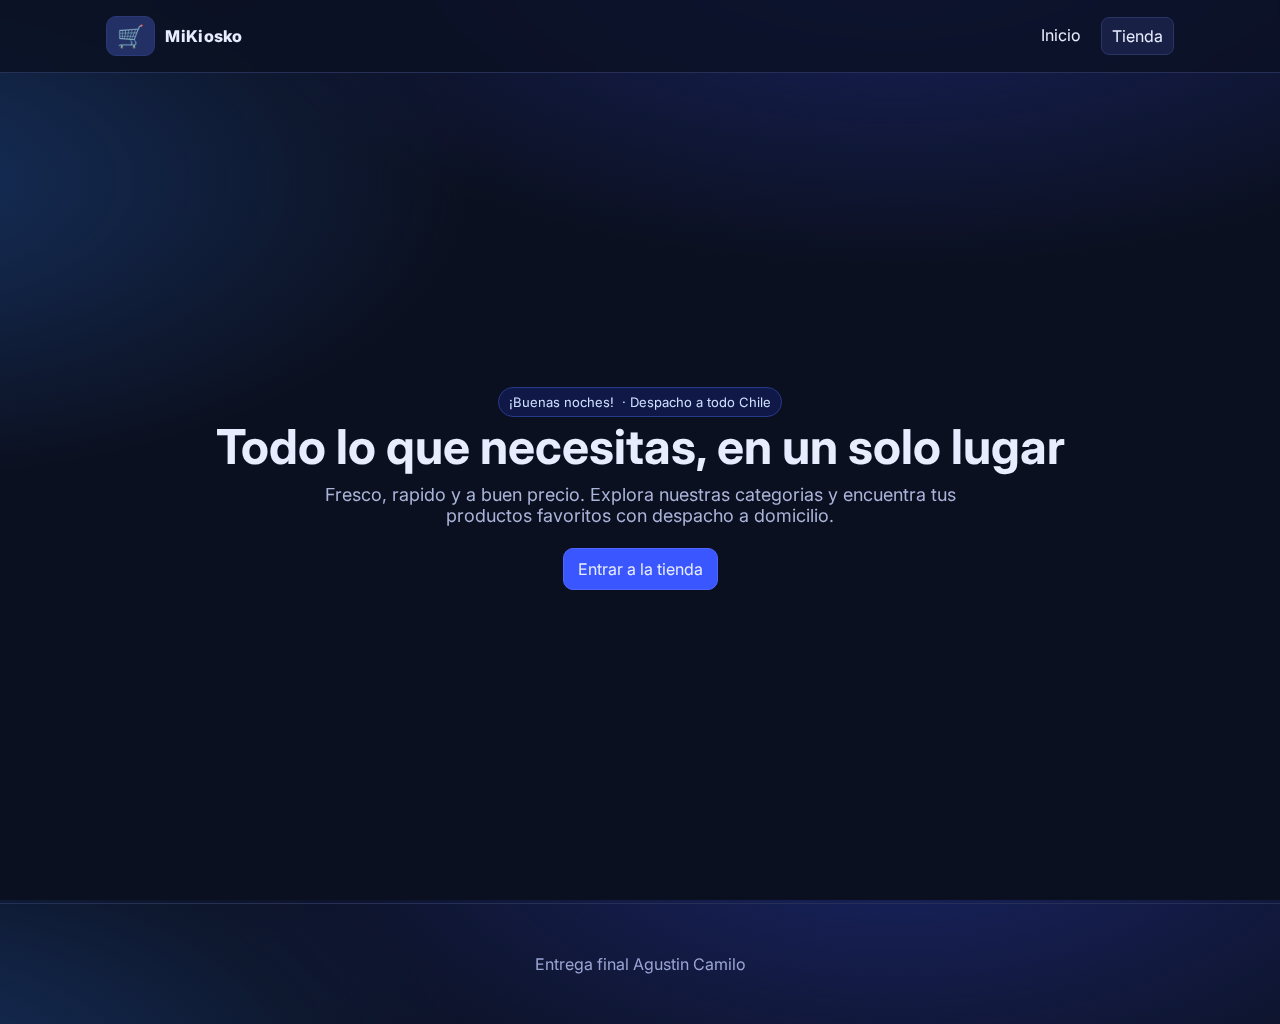
<file: index.html>
<!doctype html>
<html lang="es-CL">
<head>
  <meta charset="utf-8">
  <meta name="viewport" content="width=device-width, initial-scale=1">
  <title>MiKiosko</title>
  <link rel="preconnect" href="https://fonts.googleapis.com">
  <link rel="preconnect" href="https://fonts.gstatic.com" crossorigin>
  <link href="https://fonts.googleapis.com/css2?family=Inter:wght@400;600;800&display=swap" rel="stylesheet">
  <link rel="stylesheet" href="./styles.css">
</head>
<body class="landing">
  <header class="lp-header">
    <div class="lp-wrap lp-nav">
      <div class="lp-brand">
        <span class="lp-logo">🛒</span>
        <span>MiKiosko</span>
      </div>
      <nav class="lp-menu">
        <a href="./index.html">Inicio</a>
        <a href="./tienda.html" class="lp-btn">Tienda</a>
      </nav>
    </div>
  </header>

  <main id="inicio" class="lp-hero">
    <div class="lp-wrap lp-center">
      <div class="lp-pill"><span id="saludo">¡Bienvenido!</span> · Despacho a todo Chile</div>
      <h1>Todo lo que necesitas, en un solo lugar</h1>
      <p>Fresco, rapido y a buen precio. Explora nuestras categorias y encuentra tus productos favoritos con despacho a domicilio.</p>
      <div class="lp-cta">
        <a href="./tienda.html" class="lp-btn lp-btn-primary">Entrar a la tienda</a>
      </div>
    </div>
  </main>

  <footer class="lp-footer">
    <div class="lp-wrap">
      <p>Entrega final Agustin Camilo</p>
    </div>
  </footer>

  <script>
    (function () {
      const h = new Date().getHours();
      const saludo = h < 12 ? "¡Buenos días!" : (h < 19 ? "¡Buenas tardes!" : "¡Buenas noches!");
      const el = document.getElementById('saludo');
      if (el) el.textContent = saludo;
    })();
  </script>
</body>
</html>
</file>
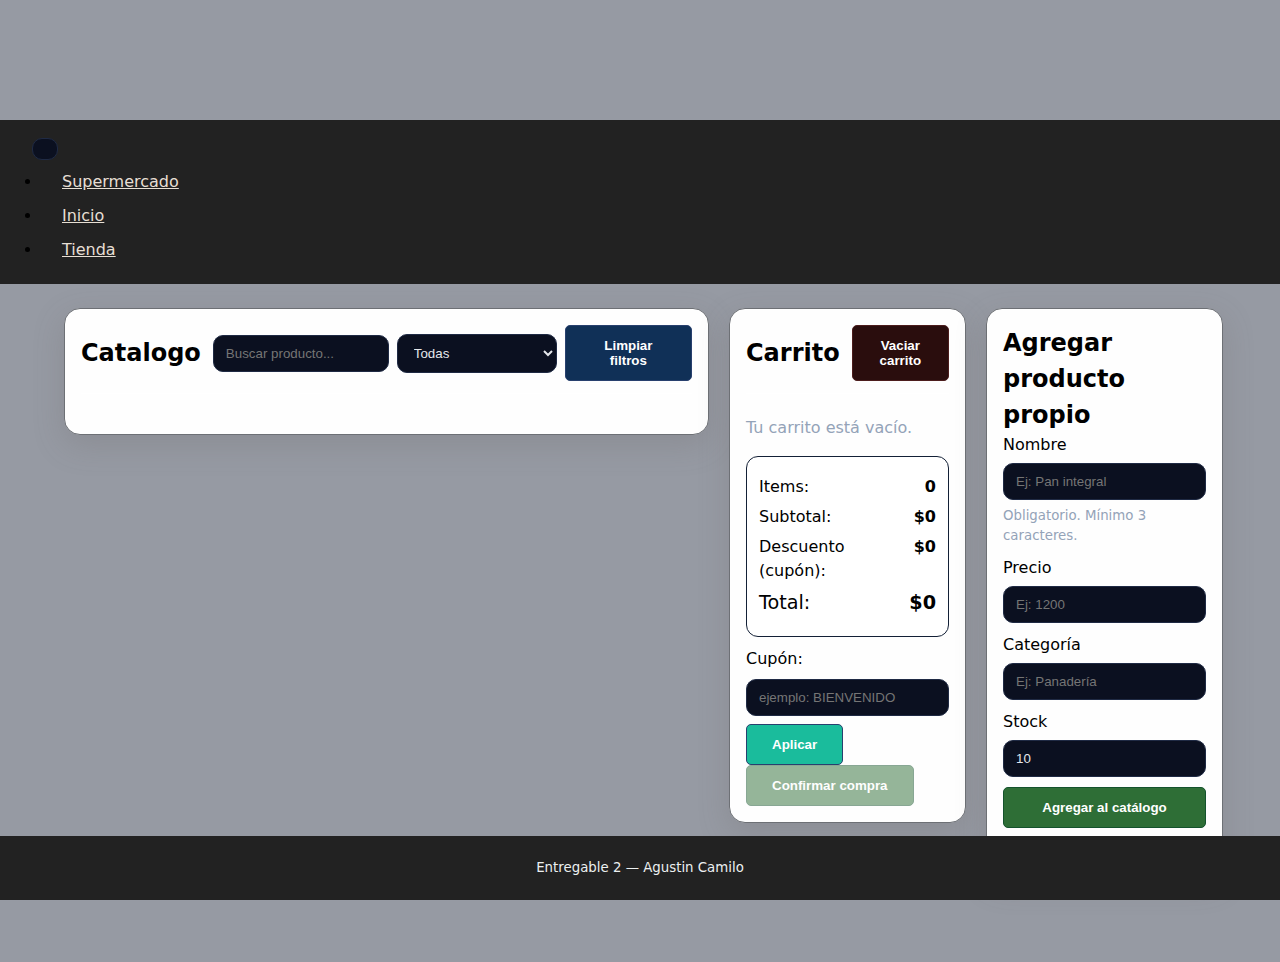
<file: tienda.html>
<!DOCTYPE html>
<html lang="es">
<head>
  <meta charset="UTF-8" />
  <meta name="viewport" content="width=device-width, initial-scale=1.0" />
  <title>Simulador de Carrito</title>
  <link href="https://cdn.jsdelivr.net/npm/bootstrap@5.3.8/dist/css/bootstrap.min.css" rel="stylesheet"
        integrity="sha384-sRIl4kxILFvY47J16cr9ZwB07vP4J8+LH7qKQnuqkuIAvNWLzeN8tE5YBujZqJLB" crossorigin="anonymous">
  <link rel="stylesheet" href="./css/styles.css" />
</head>
<body>
  <header>
    <!-- Agrego navbar-dark para que el icono del toggler sea visible -->
    <nav class="navbar navbar-expand-md navbar-dark fixed-top">
      <div class="container-fluid">
        <button class="navbar-toggler" type="button" data-bs-toggle="collapse" data-bs-target="#navbarSupportedContent"
          aria-controls="navbarSupportedContent" aria-expanded="false" aria-label="Alternar navegación">
          <span class="navbar-toggler-icon"></span>
        </button>
        <div class="collapse navbar-collapse" id="navbarSupportedContent">
          <ul class="navbar-nav mb-2 mb-lg-0">
            <li class="nav-item"><a class="nav-link" aria-current="page" href="./index.html">Supermercado</a></li>
            <li class="nav-item"><a class="nav-link" aria-current="page" href="./index.html">Inicio</a></li>
            <li class="nav-item"><a class="nav-link" href="./tienda.html">Tienda</a></li>
          </ul>
        </div>
      </div>
    </nav>
  </header>

  <main class="container grid">
    <section class="panel" aria-labelledby="titulo-catalogo">
      <div class="panel-header">
        <h2 id="titulo-catalogo">Catalogo</h2>
        <div class="toolbar">
          <input id="q" type="search" placeholder="Buscar producto..." aria-label="Buscar producto" />
          <select id="categoryFilter" aria-label="Filtrar por categoria">
            <option value="all">Todas</option>
          </select>
          <button id="btnReset" class="btn secondary" type="button" aria-label="Limpiar filtros">Limpiar filtros</button>
        </div>
      </div>

      <ul id="catalog" class="catalog" aria-live="polite"></ul>
      <p id="catalogEmpty" class="empty hidden">No hay productos que coincidan.</p>
    </section>

    <section class="panel" aria-labelledby="titulo-carrito">
      <div class="panel-header">
        <h2 id="titulo-carrito">Carrito</h2>
        <button id="btnClearCart" class="btn danger" type="button" aria-label="Vaciar carrito">Vaciar carrito</button>
      </div>

      <div id="cart" class="cart" aria-live="polite"></div>
      <p id="cartEmpty" class="empty">Tu carrito está vacío.</p>

      <div class="summary">
        <div class="row"><span>Items:</span><strong id="summaryItems">0</strong></div>
        <div class="row"><span>Subtotal:</span><strong id="summarySubtotal">$0</strong></div>
        <div class="row"><span>Descuento (cupón):</span><strong id="summaryDiscount">$0</strong></div>
        <div class="row total"><span>Total:</span><strong id="summaryTotal">$0</strong></div>
      </div>

      <form id="cuponForm" class="inline-form" autocomplete="off" novalidate>
        <label for="cupon">Cupón:</label>
        <input id="cupon" name="cupon" placeholder="ejemplo: BIENVENIDO" />
        <button class="btn" type="submit">Aplicar</button>
        <span id="cuponMsg" class="msg" role="status" aria-live="polite"></span>
      </form>

      <button id="btnCheckout" class="btn primary" type="button" disabled>Confirmar compra</button>
      <div id="receipt" class="receipt hidden" aria-live="polite"></div>
    </section>

    <section class="panel" aria-labelledby="titulo-custom">
      <h2 id="titulo-custom">Agregar producto propio</h2>
      <form id="addForm" class="stack" autocomplete="off" novalidate>
        <div class="field">
          <label for="name">Nombre</label>
          <input id="name" name="name" required placeholder="Ej: Pan integral" />
          <small class="hint">Obligatorio. Mínimo 3 caracteres.</small>
        </div>
        <div class="field">
          <label for="price">Precio</label>
          <input id="price" name="price" type="number" min="0" step="100" required placeholder="Ej: 1200" />
        </div>
        <div class="field">
          <label for="category">Categoría</label>
          <input id="category" name="category" required placeholder="Ej: Panadería" />
        </div>
        <div class="field">
          <label for="stock">Stock</label>
          <input id="stock" name="stock" type="number" min="0" step="1" required value="10" />
        </div>
        <button class="btn primary" type="submit">Agregar al catálogo</button>
        <span id="addMsg" class="msg" role="status" aria-live="polite"></span>
      </form>
    </section>
  </main>

  <!-- Footer full-width, no .container para que ocupe toda la línea -->
  <footer class="footer">
    <small>Entregable 2 — Agustin Camilo</small>
  </footer>

  <!-- Modal Comprobante -->
<div id="receiptModal" class="modal-overlay" aria-hidden="true" role="dialog" aria-modal="true" aria-labelledby="receiptTitle">
  <div class="modal" role="document">
    <div class="modal-header">
      <h3 id="receiptTitle">Compra realizada con éxito</h3>
      <button type="button" class="modal-close" aria-label="Cerrar comprobante">×</button>
    </div>
    <div id="receiptBody" class="modal-body">
      <!-- Aquí se inyecta el comprobante -->
    </div>
  </div>
</div>


  <script type="module" src="./js/app.js"></script>
  <script src="https://cdn.jsdelivr.net/npm/bootstrap@5.3.8/dist/js/bootstrap.bundle.min.js"
          integrity="sha384-o+RDsa0aLuP6X5nVvFQpKFx7nq3iVJj8m1Z7P0i3Y5t1s8A9kGz5WwG6E3bq5z5y"
          crossorigin="anonymous"></script>
</body>
</html>
</file>
<file: styles.css>
* {
    box-sizing: border-box;
}

:root {
    --bg: #0b1020;
    --card: #121733;
    --muted: #aab3d8;
    --ink: #e8ecff;
    --accent: #6ea8ff;
    --accent2: #8fffbb;
}

html,
body {
    height: 100%;
}

body {
    margin: 0;
    font-family: Inter, system-ui, Segoe UI, Roboto, Helvetica, Arial, sans-serif;
    background: linear-gradient(180deg, #0b1020, #0b1020 60%, #0e1530);
    color: var(--ink);
}

.wrap {
    max-width: 1100px;
    margin: 0 auto;
    padding: 16px;
}

.site-header {
    position: sticky;
    top: 0;
    background: #0b1020c9;
    backdrop-filter: saturate(120%) blur(8px);
    border-bottom: 1px solid #263057;
    z-index: 10;
}

.site-header h1 {
    margin: 8px 0;
    font-size: 22px;
}

.header-actions {
    display: flex;
    gap: 8px;
    align-items: center;
}

.header-actions input,
.header-actions select {
    flex: 1;
    min-width: 0;
}

.grid {
    display: grid;
    grid-template-columns: repeat(auto-fill, minmax(240px, 1fr));
    gap: 16px;
    margin-top: 16px;
}

.card {
    background: var(--card);
    border: 1px solid #263057;
    border-radius: 12px;
    overflow: hidden;
    display: flex;
    flex-direction: column;
}

.card .thumb {
    width: 100%;
    height: 160px;
    object-fit: cover;
    background: #0b1020;
}

.card-body {
    padding: 12px;
    display: flex;
    flex-direction: column;
    gap: 8px;
}

.card .title {
    margin: 0;
    font-size: 16px;
}

.card .desc {
    margin: 0;
    color: var(--muted);
    font-size: 13px;
    min-height: 36px;
}

.meta {
    display: flex;
    justify-content: space-between;
    font-weight: 700;
}

.price {
    color: var(--accent);
}

.stock {
    color: var(--accent2);
    font-weight: 600;
}

.actions {
    display: flex;
    gap: 8px;
    align-items: center;
    margin-top: auto;
}

.qty {
    width: 64px;
    text-align: center;
    border-radius: 6px;
    border: 1px solid #2a3566;
    background: #0b1020;
    color: var(--ink);
    padding: 6px;
}

.btn {
    border: 1px solid #2a3566;
    background: #182046;
    color: var(--ink);
    padding: 8px 10px;
    border-radius: 8px;
    cursor: pointer;
}

.btn:hover {
    filter: brightness(1.1);
}

.btn.primary {
    background: #3250ff;
    border-color: #3a57ff;
}

.btn.ghost {
    background: transparent;
}

.btn.full {
    width: 100%;
}

.site-footer {
    border-top: 1px solid #263057;
    margin-top: 24px;
    color: var(--muted);
    font-size: 13px;
}

.checkout {
    position: sticky;
    top: 64px;
    align-self: start;
    background: #0c1230;
    border: 1px solid #263057;
    border-radius: 12px;
    padding: 16px;
    margin-top: 16px;
}

main.wrap {
    display: grid;
    grid-template-columns: 1fr 320px;
    gap: 16px;
}

@media (max-width:900px) {
    main.wrap {
        grid-template-columns: 1fr;
    }

    .checkout {
        position: static;
    }
}

.totals {
    display: flex;
    flex-direction: column;
    gap: 8px;
    margin-bottom: 16px;
}

.totals>div {
    display: flex;
    justify-content: space-between;
}

.totals .grand {
    font-size: 18px;
    border-top: 1px dashed #263057;
    padding-top: 8px;
}

.form-row {
    display: flex;
    flex-direction: column;
    gap: 6px;
    margin-bottom: 10px;
}

.form-row.split {
    flex-direction: row;
    gap: 8px;
}

.form-row.split>* {
    flex: 1;
    min-width: 0;
}

.form-row input,
.form-row select,
.form-row textarea {
    width: 100%;
    max-width: 100%;
}


.inline {
    display: flex;
    gap: 8px;
}

.modal {
    position: fixed;
    inset: 0;
    background: #0009;
    display: flex;
    align-items: center;
    justify-content: center;
}

.modal.hidden {
    display: none;
}

.modal .modal-content {
    background: #0c1230;
    border: 1px solid #263057;
    border-radius: 12px;
    max-width: 700px;
    width: 90%;
    padding: 16px;
    position: relative;
    max-height: 80vh;
    overflow: auto;
}

.close {
    position: absolute;
    right: 8px;
    top: 8px;
}

.cart-item {
    display: grid;
    grid-template-columns: 64px 1fr auto;
    gap: 12px;
    align-items: center;
    border-bottom: 1px solid #263057;
    padding: 8px 0;
}

.cart-item img {
    width: 64px;
    height: 64px;
    object-fit: cover;
    border-radius: 8px;
}

.cart-item h4 {
    margin: 0;
}

.cart-item .qty-controls {
    display: flex;
    gap: 6px;
    align-items: center;
}

.badge {
    font-size: 12px;
    background: #223066;
    border: 1px solid #2a3878;
    padding: 2px 6px;
    border-radius: 999px;
    color: #cfe0ff;
}

input,
select {
    border-radius: 8px;
    border: 1px solid #2a3566;
    background: #0b1020;
    color: var(--ink);
    padding: 8px;
}

label {
    font-size: 13px;
    color: #c4c9eb;
}

small {
    color: #9aa5d4;
}

/* =========================
   ESTILOS PARA LANDINGBOARD
   (scoped a .landing y clases lp- para evitar conflictos)
   ========================= */

.landing {
    font-family: Inter, system-ui, Segoe UI, Roboto, Helvetica, Arial, sans-serif;
    color: var(--ink);
    background:
        radial-gradient(1200px 600px at 70% -10%, #1a2566 0%, transparent 60%),
        radial-gradient(1000px 500px at -10% 20%, #16305c 0%, transparent 60%),
        var(--bg);
}

.landing a {
    color: inherit;
    text-decoration: none
}

.landing .lp-wrap {
    max-width: 1100px;
    margin: 0 auto;
    padding: 16px
}

/* Header de la landing */
.landing .lp-header {
    position: sticky;
    top: 0;
    z-index: 10;
    background: #0b1020cc;
    backdrop-filter: saturate(120%) blur(10px);
    border-bottom: 1px solid #263057;
}

.landing .lp-nav {
    display: flex;
    align-items: center;
    justify-content: space-between;
    gap: 12px
}

.landing .lp-brand {
    display: flex;
    align-items: center;
    gap: 10px;
    font-weight: 800;
    letter-spacing: .3px
}

.landing .lp-logo {
    font-size: 22px;
    background: #223066;
    border: 1px solid #2a3978;
    padding: 6px 10px;
    border-radius: 10px
}

.landing .lp-menu {
    display: flex;
    gap: 10px
}

.landing .lp-menu a {
    padding: 8px 10px;
    border-radius: 8px
}

.landing .lp-menu a:hover {
    background: #1a224a
}

/* Botones propios de landing (no usan .btn para no chocar) */
.landing .lp-btn {
    display: inline-block;
    padding: 10px 14px;
    border-radius: 10px;
    border: 1px solid #2a3566;
    background: #182046;
    color: var(--ink);
    cursor: pointer
}

.landing .lp-btn-primary {
    background: #3a57ff;
    border-color: #4f67ff
}

.landing .lp-btn-ghost {
    background: transparent
}

/* Hero */
.landing .lp-hero {
    min-height: calc(100vh - 70px);
    display: grid;
    place-items: center;
    text-align: center;
    padding: 32px
}

.landing .lp-hero h1 {
    margin: 0 0 8px 0;
    font-size: clamp(28px, 5vw, 48px)
}

.landing .lp-hero p {
    margin: 0 auto 22px;
    max-width: 700px;
    color: var(--muted);
    font-size: clamp(14px, 2.3vw, 18px)
}

.landing .lp-cta {
    display: flex;
    gap: 12px;
    justify-content: center;
    flex-wrap: wrap
}

.landing .lp-pill {
    display: inline-flex;
    gap: 8px;
    align-items: center;
    font-size: 13px;
    color: #cfe0ff;
    background: #0f1846;
    border: 1px solid #263a8a;
    padding: 6px 10px;
    border-radius: 999px;
}

/* Secciones / tarjetas de landing */
.landing section {
    padding: 48px 16px
}

.landing .lp-h2 {
    margin: 0 0 12px
}

.landing .lp-grid {
    display: grid;
    grid-template-columns: repeat(auto-fit, minmax(220px, 1fr));
    gap: 16px
}

.landing .lp-card {
    background: #111736;
    border: 1px solid #263057;
    border-radius: 16px;
    padding: 16px
}

.landing .lp-card h3 {
    margin: 0 0 6px
}

.landing .lp-card p {
    margin: 0;
    color: var(--muted)
}

.landing .lp-cta-bottom {
    margin-top: 16px
}

/* Footer de landing */
.landing .lp-footer {
    border-top: 1px solid #263057;
    color: #9aa5d4;
    text-align: center;
    padding: 18px
}

/* Responsive landing */
@media (max-width: 600px) {
    .landing .lp-menu {
        gap: 6px
    }

    .landing .lp-menu a {
        padding: 6px 8px
    }
}
</file>
<file: css/styles.css>
:root {
  --bg: #969aa3;
  --panel: #fffffffd;
  --muted: #94a3b8;
  --text: #e5e7eb;
  --subtitle: #b1b5bd;
  --primary: #22c55e;
  --danger: #ef4444;
  --secondary: #334155;
  --card: #b29797;
  --accent: #3b82f6;
  --shadow: 0 10px 30px rgba(107, 105, 105, 0.25);
  --space-section: clamp(24px, 6vw, 64px);
  --panelbg: #f9fafb;
  --footer-h: clamp(48px, 5vw, 72px);

  /* ALTURA DEL HEADER PARA EVITAR SUPERPOSICIÓN */
  --nav-h: 120px;
}

* {
  box-sizing: border-box
}

/* Header pegajoso sobre el contenido */
header {
  position: sticky;
  top: 0;
  z-index: 1000;
}

body {
  /* QUITADO margin-top: 150px;  → reemplazado por padding-top usando --nav-h */
  margin: 0;
  padding-top: var(--nav-h);
  font-family: system-ui, -apple-system, Segoe UI, Roboto, Ubuntu, Cantarell, Noto Sans, Helvetica, Arial, "Apple Color Emoji", "Segoe UI Emoji";
  background-color: var(--bg);
  line-height: 1.5;
}

/*------ MAIN / AMBAS PAGINAS ------*/
header .navbar {
  background-color: #222222;
  padding: .75rem 2rem;
  /* antes: 1rem 2rem */
}

header .navbar .header-logo img {
  height: 72px;
  /* antes: 100px */
  width: auto;
}

header .navbar .navbar-nav .nav-item {
  margin: 10px;
}

header .navbar .navbar-nav .nav-item .nav-link {
  color: #e7dfd4;
  margin: 10px 20px;
}


/*------- PAGINA TIENDA --------*/

.container {
  /* MOD: contenedor fluido y centrado */
  width: min(1200px, 100% - 48px);
  margin-inline: auto;
  padding: 24px;
}

.grid {
  display: grid;
  grid-template-columns: 2fr 1fr 1fr;
  /* MOD: primera columna más grande */
  gap: 20px;
  align-items: start;
}

.panel {
  background: var(--panel);
  border: 1px solid #6d7075;
  border-radius: 16px;
  padding: 16px;
  box-shadow: var(--shadow);
}

.panel-header {
  display: flex;
  align-items: center;
  justify-content: space-between;
  gap: 12px;
  margin-bottom: 8px;
  border-bottom: 1px solid #ffffff;
  padding-bottom: 12px;
}

.toolbar {
  display: flex;
  gap: 8px;
  align-items: center
}

.toolbar input,
.toolbar select {
  min-width: 160px
}

.catalog {
  list-style: none;
  padding: 0;
  margin: 12px 0;
  display: grid;
  /* MOD: auto-fit para que se adapte mejor a diferentes anchos */
  grid-template-columns: repeat(auto-fit, minmax(220px, 1fr));
  gap: 12px
}

.card {
  background: var(--panel);
  /* FIX: antes 'panel' (inválido) */
  border: 1px solid #132036;
  border-radius: 14px;
  padding: 12px;
  display: grid;
  gap: 8px;
}

.card h3 {
  margin: 0
}

.card .meta {
  display: flex;
  gap: 8px;
  align-items: center;
  color: var(--muted);
  font-size: 0.9rem
}

.badge {
  background: #0b1f3a;
  padding: 2px 8px;
  border-radius: 999px;
  border: 1px solid #123561
}

.price {
  font-weight: 700;
  font-size: 1.1rem
}

.card .actions {
  display: flex;
  gap: 8px
}

input,
select,
button {
  border-radius: 10px;
  border: 1px solid #1f2a44;
  padding: 10px 12px;
  background: #0b1020;
  color: var(--text);
}

input:focus,
select:focus {
  outline: none;
  border-color: var(--accent)
}

.btn {
  cursor: pointer;
  border: 1px solid #28406e;
  /* MOD: padding fluido para mejor tactilidad */
  padding: clamp(10px, 2.2vw, 12px) clamp(16px, 3vw, 25px);
}

.btn.primary {
  background: #2e6e36;
  border-color: #14532d
}

.btn.secondary {
  background: #103057
}

.btn.danger {
  background: #2a0d0d;
  border-color: #4c1d1d
}

.btn:disabled {
  opacity: .5;
  cursor: not-allowed
}

.cart {
  display: flex;
  flex-direction: column;
  gap: 10px;
  margin-top: 10px
}

.cart-item {
  display: grid;
  grid-template-columns: 1fr auto auto auto;
  gap: 10px;
  align-items: center;
  background: #ffffff;
  border: 1px solid #17203a;
  border-radius: 12px;
  padding: 10px;
}

.qty {
  display: flex;
  gap: 6px;
  align-items: center
}

.qty input {
  width: 72px;
  text-align: center
}

.summary {
  margin-top: 16px;
  padding: 12px;
  background: #ffffff;
  border: 1px solid #132036;
  border-radius: 12px
}

.summary .row {
  display: flex;
  justify-content: space-between;
  margin: 6px 0
}

.summary .total {
  font-size: 1.2rem
}

.inline-form {
  display: flex;
  gap: 8px;
  align-items: center;
  margin-top: 10px;
  flex-wrap: wrap
}

.msg {
  min-height: 1.2rem;
  color: var(--muted)
}

.hint {
  color: var(--muted)
}

.stack {
  display: grid;
  gap: 10px
}

.field {
  display: grid;
  gap: 6px
}

.empty {
  color: var(--muted);
  margin: 12px 0
}

.hidden {
  display: none
}

.receipt {
  margin-top: 16px;
  padding: 12px;
  background: #ffffff;
  border: 1px solid #193057;
  border-radius: 12px
}

.receipt h3 {
  margin-top: 0
}

.receipt table {
  width: 100%;
  border-collapse: collapse;
  margin-top: 8px
}

.receipt th,
.receipt td {
  border-bottom: 1px solid #1f2a44;
  padding: 8px;
  text-align: left
}


/* ------ Reset básico ------ */
/* Reset básico */
* {
  margin: 0;
  padding: 0;
  box-sizing: border-box;
}

.menu {
  display: flex;
  justify-content: center;
  list-style: none;
}

.menu li {
  margin: 0 20px;
}

.menu a {
  text-decoration: none;
  color: #ecf0f1;
  font-weight: bold;
  transition: color 0.3s;
}

.menu a:hover {
  color: #1abc9c;
}

/* Sección principal */

.hero {
  text-align: center;
  /* MOD: padding fluido */
  padding: clamp(60px, 12vw, 120px) 20px;
  background: url("https://images.unsplash.com/photo-1586201375761-83865001e17d") no-repeat center/cover;
  color: white;
}

.hero h1 {
  /* MOD: tipografía fluida */
  font-size: clamp(1.75rem, 3.5vw, 3rem);
  margin-bottom: 20px;
}

.hero p {
  /* MOD: tipografía fluida */
  font-size: clamp(1rem, 1.6vw, 1.2rem);
  margin-bottom: 30px;
}

.btn {
  display: inline-block;
  background: #1abc9c;
  color: white;
  font-weight: bold;
  border-radius: 5px;
  text-decoration: none;
  transition: background 0.3s;
}

.btn:hover {
  background: #16a085;
}

footer,
footer.container,
.footer {
  position: fixed;
  inset: auto 0 0 0;
  /* bottom:0; left:0; right:0 */
  width: 100vw;
  /* ignora el ancho de .container */
  max-width: 100vw;
  margin: 0;
  border-radius: 0;
  box-sizing: border-box;
  min-height: var(--footer-h);
  display: flex;
  align-items: center;
  justify-content: center;
  background: #222222;
  color: #ecf0f1;
  padding: 12px 16px;
  font-size: clamp(0.9rem, 1.6vw, 1rem);
  z-index: 900;
}

body {
  padding-bottom: var(--footer-h);
}


/* ========= Medias Querys (RESPONSIVE Y ESCALABLE) ========= */

/* 2 columnas en tablets */
@media (max-width: 1024px) {
  .grid {
    grid-template-columns: 1fr 1fr;
    gap: 16px;
  }

  /* Nav más compacto */
  header .navbar {
    padding: .6rem 1.2rem;
  }

  header .navbar .header-logo img {
    height: 64px;
  }
}

/* 1 columna en pantallas chicas: TODO EN UNA SOLA COLUMNA (STACKING) */
@media (max-width: 1000px) {
  .grid {
    grid-template-columns: 1fr;
    /* TODO alineado hacia abajo */
    gap: 12px;
  }

  /* Catálogo forzado a 1 por fila */
  .catalog {
    grid-template-columns: 1fr;
  }

  /* Ítems del carrito en una sola columna */
  .cart-item {
    grid-template-columns: 1fr;
    /* stack */
    align-items: start;
  }

  .cart-item .actions,
  .card .actions {
    flex-wrap: wrap;
  }

  .card .actions .btn,
  .cart-item .actions .btn {
    width: 100%;
    /* botones ancho completo en móvil */
  }

  /* Toolbar se apila */
  .toolbar {
    flex-wrap: wrap;
  }

  .toolbar input,
  .toolbar select {
    min-width: 0;
    flex: 1 1 160px;
  }

  /* Inputs full-width en móvil para mejor usabilidad */
  .inline-form {
    gap: 6px;
  }

  input,
  select,
  button {
    width: 100%;
  }

  /* Navegación más flexible */
  header .navbar .navbar-nav {
    display: flex;
    flex-wrap: wrap;
    justify-content: center;
    gap: 6px 12px;
  }

  header .navbar .navbar-nav .nav-item {
    margin: 4px 6px;
  }

  /* Ajustes de hero para pantallas pequeñas */
  .hero {
    padding: clamp(40px, 16vw, 80px) 16px;
  }

  .hero h1 {
    margin-bottom: 14px;
  }

  .hero p {
    margin-bottom: 22px;
  }
}

/* Catálogo 1 por fila en pantallas muy pequeñas (refuerzo) */
@media (max-width: 420px) {
  .catalog {
    grid-template-columns: 1fr;
  }

  /* Logo aún más pequeño si hace falta */
  header .navbar .header-logo img {
    height: 56px;
  }
}

/* ===== Modal de comprobante ===== */
.modal-overlay{
  position: fixed;
  inset: 0;
  background: rgba(0,0,0,.55);
  display: none;                 /* se muestra como flex desde JS */
  align-items: center;
  justify-content: center;
  z-index: 3000;                 /* por encima de header/footer */
}

.modal{
  background: #ffffff;
  color: #111;                   /* texto oscuro para buen contraste */
  width: min(900px, 92vw);
  max-height: 85vh;
  border-radius: 12px;
  overflow: hidden;
  box-shadow: 0 20px 60px rgba(0,0,0,.35);
  border: 1px solid rgba(0,0,0,.08);
}

.modal-header{
  display: flex;
  align-items: center;
  justify-content: space-between;
  gap: 12px;
  padding: 12px 16px;
  background: #222222;
  color: #fff;
}

.modal-body{
  padding: 16px;
  overflow: auto;                /* scroll interno si es largo */
}

/* Botón cerrar (X) */
.modal-close{
  border: 0;
  background: transparent;
  color: #fff;
  font-size: 1.5rem;
  line-height: 1;
  cursor: pointer;
}

/* Reutiliza estilos de tu tabla de recibo dentro del modal */
.modal-body .receipt,
.modal-body table{
  width: 100%;
  border-collapse: collapse;
}
.modal-body th, .modal-body td{
  border-bottom: 1px solid #e5e7eb;
  padding: 8px;
  text-align: left;
}
</file>
